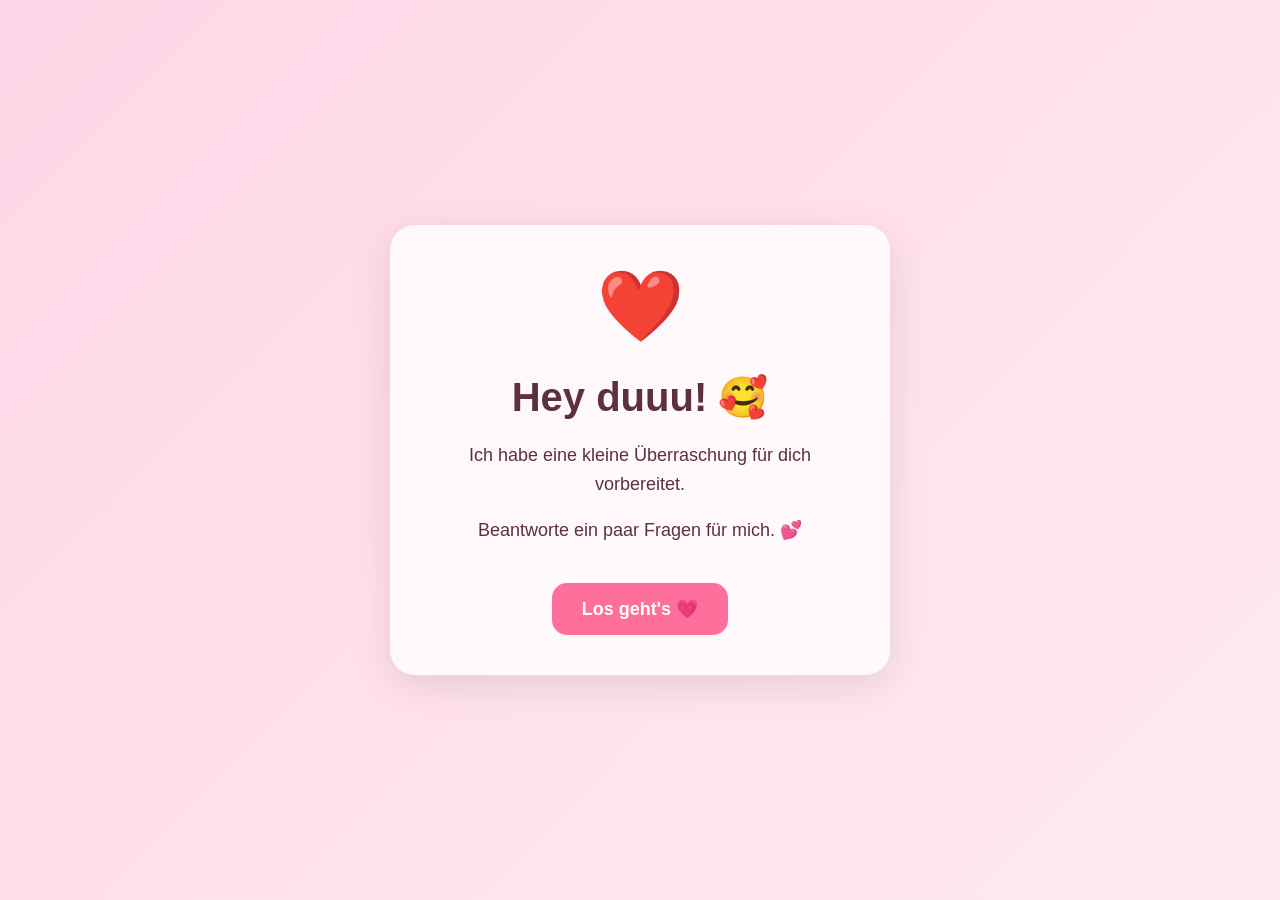
<file: index.html>
<!DOCTYPE html>
<html lang="de">

<head>
    <meta charset="UTF-8">
    <meta name="viewport" content="width=device-width, initial-scale=1.0">

    <title>Für dich ❤️</title>

    <link rel="stylesheet" href="style.css">
</head>

<body>

    <div class="container">

        <!-- STARTSEITE -->
        <div id="startseite">

            <div class="heart">❤️</div>

            <h1>Hey duuu! 🥰</h1>

            <p>
                Ich habe eine kleine Überraschung für dich vorbereitet.
            </p>

            <p>
                Beantworte ein paar Fragen für mich. 💕
            </p>

            <button onclick="startQuiz()">
                Los geht's 💗
            </button>

        </div>


        <!-- QUIZ -->
        <div id="quiz" style="display: none;">

            <div class="heart">💗</div>

            <p id="frageNummer">
                Frage 1 von 5
            </p>

            <h1 id="frage">
                Was magst du am meisten an mir? 🥰
            </h1>

            <div id="antworten"></div>

        </div>


        <!-- KALENDER -->
        <div id="kalender" style="display: none;">

            <div class="heart">📅</div>

            <h1>Wann hast du Zeit? 💕</h1>

            <p>
                Such dir einen Tag aus, an dem wir etwas zusammen machen können. 🥰
            </p>

            <input
                type="date"
                id="datum"
            >

            <br>

            <button onclick="datumAuswaehlen()">
                Weiter 💗
            </button>

        </div>


        <!-- AKTIVITÄTEN -->
        <div id="aktivitaeten" style="display: none;">

            <div class="heart">🥰</div>

            <h1>Was möchtest du machen?</h1>

            <p>
                Such dir etwas Schönes aus. 💕
            </p>

            <div id="aktivitaetenButtons">

                <button onclick="aktivitaetAuswaehlen('🍕 Essen gehen (Romantisch)')">
                    🍕 Essen gehen (Romantisch)
                </button>

                <button onclick="aktivitaetAuswaehlen('🎬 Kino')">
                    🎬 Kino
                </button>

                <button onclick="aktivitaetAuswaehlen('🎮 Zusammen Spielo')">
                    🎮 Zusammen Spielo
                </button>

                <button onclick="aktivitaetAuswaehlen('🌹 Spaziergang')">
                    🌹 Spaziergang
                </button>

                <button onclick="aktivitaetAuswaehlen('🍕 Wettessen bei Ali')">
                    🍕 Wettessen bei Ali
                </button>

            </div>

        </div>


        <!-- ERGEBNIS -->
        <div id="ergebnis" style="display: none;">

            <div class="heart">💖</div>

            <h1>Unser nächstes Date 🥰</h1>

            <p id="ausgewaehltesDatum"></p>

            <p id="ausgewaehlteAktivitaet"></p>

            <p>
                Ich freue mich schon darauf. ❤️
            </p>

        </div>

    </div>


    <script src="script.js"></script>

</body>

</html>
</file>
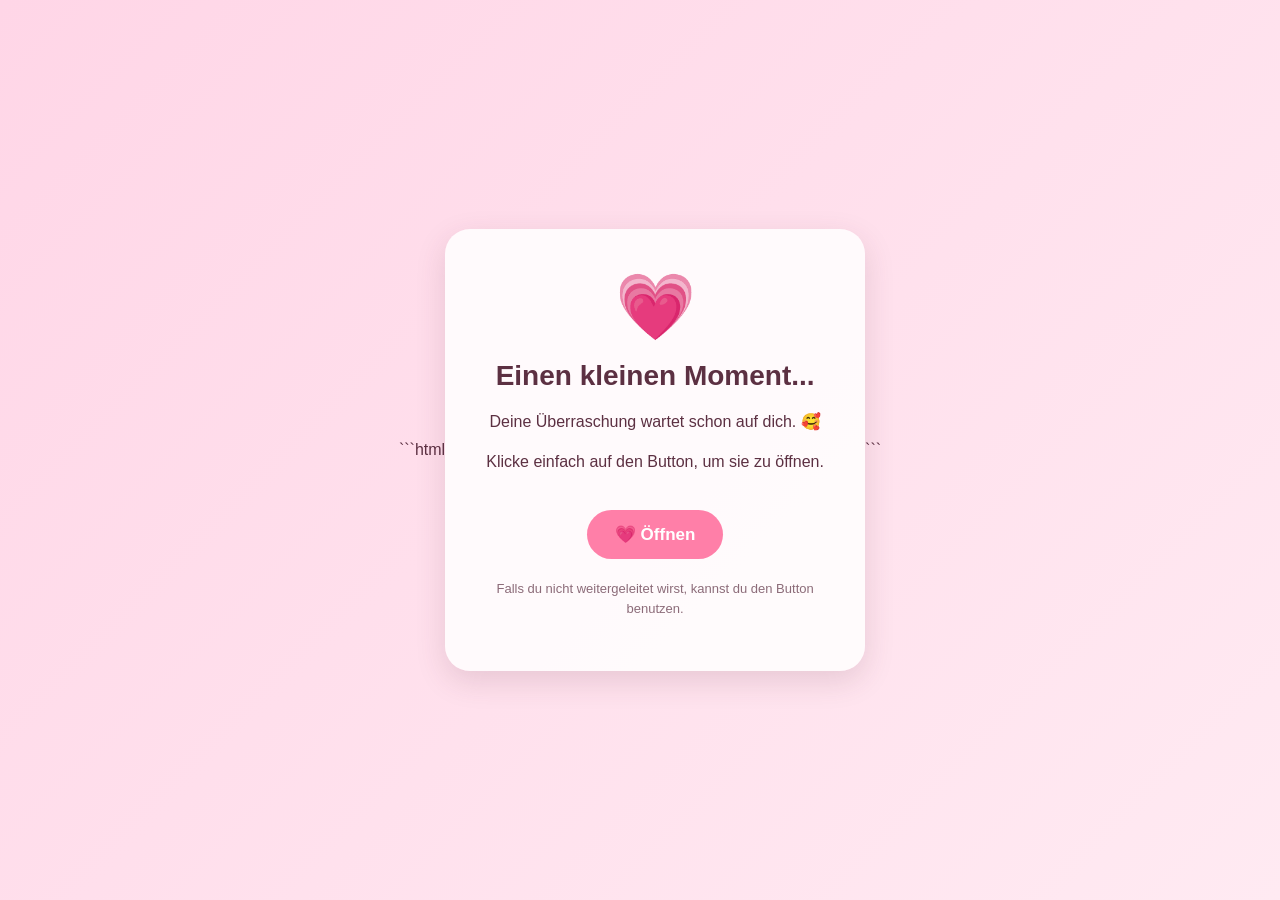
<file: go.html>
```html
<!DOCTYPE html>
<html lang="de">
<head>
    <meta charset="UTF-8">
    <meta name="viewport" content="width=device-width, initial-scale=1.0">

    <title>Moment... 💗</title>

    <style>
        * {
            box-sizing: border-box;
        }

        body {
            margin: 0;
            min-height: 100vh;

            display: flex;
            justify-content: center;
            align-items: center;

            background: linear-gradient(135deg, #ffd6e7, #ffeaf2);

            font-family: Arial, sans-serif;
            color: #5c3042;
        }

        .container {
            width: 90%;
            max-width: 420px;

            padding: 40px 25px;

            text-align: center;

            background: rgba(255, 255, 255, 0.85);

            border-radius: 25px;

            box-shadow: 0 10px 30px rgba(92, 48, 66, 0.15);
        }

        .heart {
            font-size: 65px;
            animation: heartbeat 1.3s infinite;
        }

        h1 {
            margin-top: 15px;
            font-size: 28px;
        }

        p {
            font-size: 16px;
            line-height: 1.5;
        }

        .button {
            display: inline-block;

            margin-top: 20px;
            padding: 14px 28px;

            background: #ff7fa8;
            color: white;

            text-decoration: none;

            border-radius: 999px;

            font-size: 17px;
            font-weight: bold;

            transition: 0.2s;
        }

        .button:hover {
            transform: scale(1.05);
            background: #ff6d9c;
        }

        .small {
            margin-top: 20px;
            font-size: 13px;
            opacity: 0.7;
        }

        @keyframes heartbeat {
            0%, 100% {
                transform: scale(1);
            }

            50% {
                transform: scale(1.15);
            }
        }
    </style>
</head>

<body>

    <div class="container">

        <div class="heart">💗</div>

        <h1>Einen kleinen Moment...</h1>

        <p>
            Deine Überraschung wartet schon auf dich. 🥰
        </p>

        <p>
            Klicke einfach auf den Button, um sie zu öffnen.
        </p>

        <a
            class="button"
            href="https://emiistkeindevaberjoa.github.io/emis-first-web/"
        >
            💗 Öffnen
        </a>

        <p class="small">
            Falls du nicht weitergeleitet wirst, kannst du den Button benutzen.
        </p>

    </div>

    <script>
        setTimeout(function() {
            window.location.href =
                "https://emiistkeindevaberjoa.github.io/emis-first-web/";
        }, 2500);
    </script>

</body>
</html>
```
</file>
<file: style.css>
* {
    box-sizing: border-box;
}

body {
    margin: 0;
    min-height: 100vh;

    display: flex;
    justify-content: center;
    align-items: center;

    background: linear-gradient(135deg, #ffd6e7, #ffeaf2);

    font-family: Arial, sans-serif;

    color: #5c3042;
}

.container {
    width: 90%;
    max-width: 500px;

    padding: 40px;

    text-align: center;

    background: rgba(255, 255, 255, 0.8);

    border-radius: 25px;

    box-shadow: 0 10px 40px rgba(0, 0, 0, 0.1);
}

.heart {
    font-size: 70px;

    animation: heartbeat 1.5s infinite;
}

h1 {
    font-size: 40px;
    margin-bottom: 20px;
}

p {
    font-size: 18px;
    line-height: 1.6;
}

button {
    margin-top: 20px;

    padding: 15px 30px;

    border: none;
    border-radius: 15px;

    background: #ff6f9c;
    color: white;

    font-size: 18px;
    font-weight: bold;

    cursor: pointer;

    transition: 0.2s;
}

button:hover {
    transform: scale(1.05);
    background: #ff578a;
}

@keyframes heartbeat {

    0% {
        transform: scale(1);
    }

    50% {
        transform: scale(1.15);
    }

    100% {
        transform: scale(1);
    }

}

input[type="date"] {

    padding: 15px;

    border: 2px solid #ff9fba;

    border-radius: 12px;

    background: white;

    color: #5c3042;

    font-size: 18px;

    margin: 20px 0;

    cursor: pointer;

}


#aktivitaetenButtons {

    display: flex;

    flex-direction: column;

    gap: 12px;

}


#aktivitaetenButtons button {

    width: 100%;

    margin-top: 0;

}


#ausgewaehltesDatum {

    font-size: 20px;

    font-weight: bold;

}


#ausgewaehlteAktivitaet {

    font-size: 22px;

    font-weight: bold;

}
</file>
